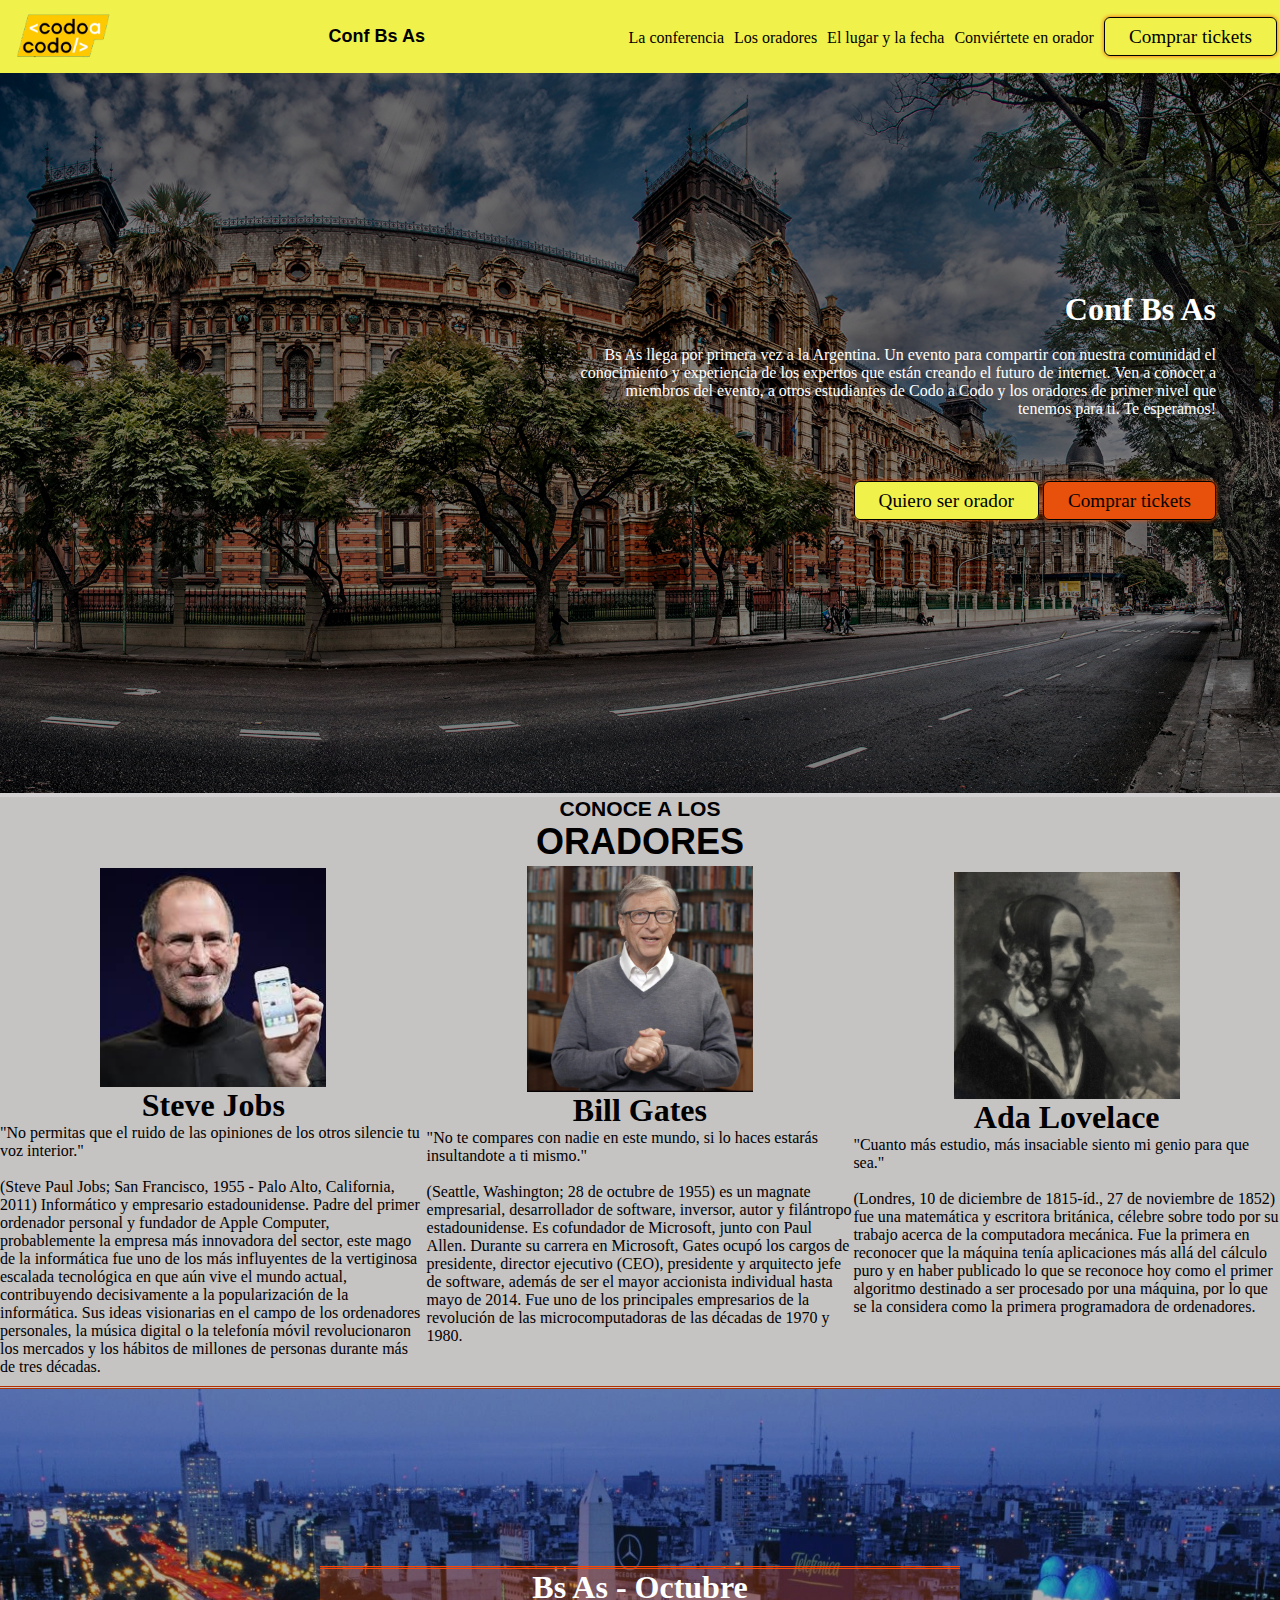
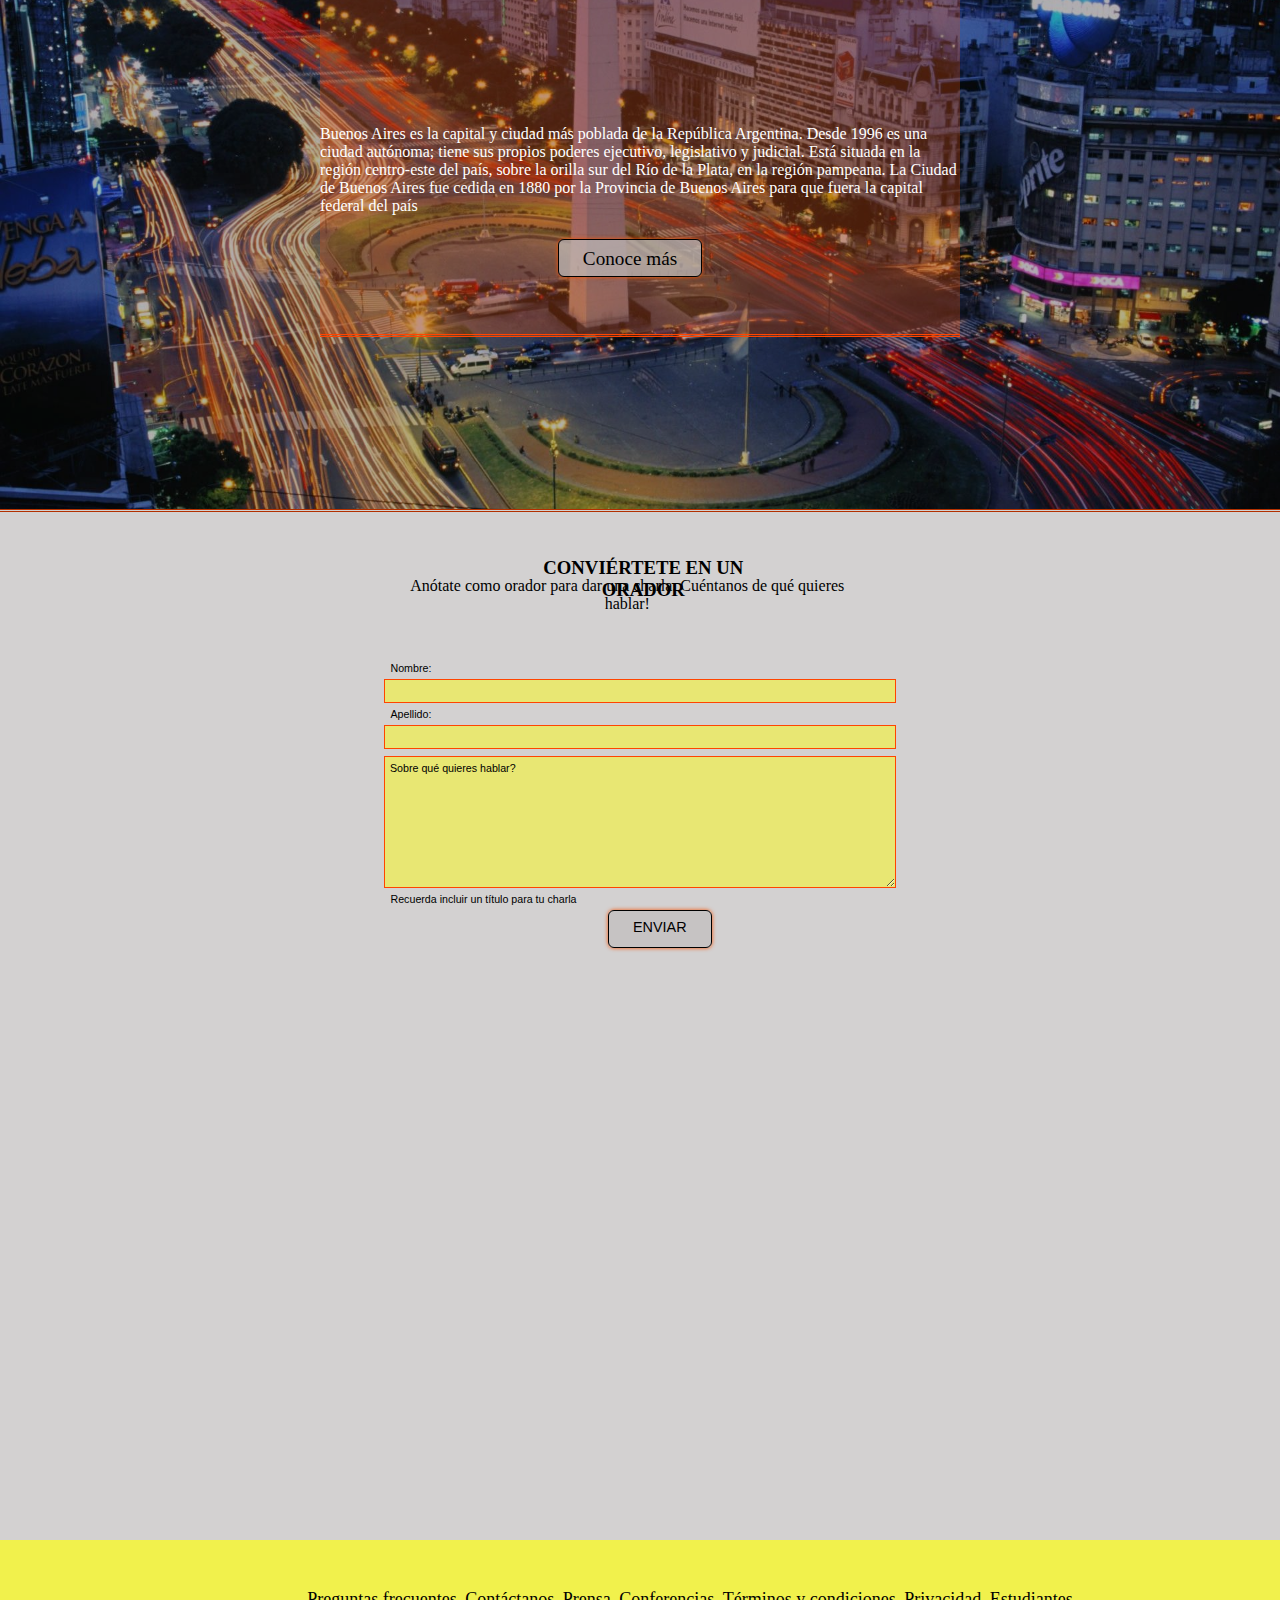
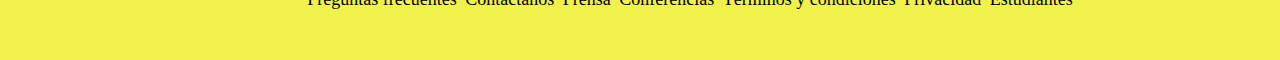
<file: index.html>
<!DOCTYPE html>
<html lang="es">
<head>
    <meta charset="UTF-8">
    <meta http-equiv="X-UA-Compatible" content="IE=edge">
    <meta name="viewport" content="width=device-width, initial-scale=1.0" >
    <title>CONFERENCIA EN BS AS</title>
    <link rel="stylesheet" href="./estilos/estilos.css">
    <link rel="icon" href="./img/codoacodo.png" type="image/x-icon"/>

</head>
<body>
       <div>
            <div>
             <header>
                <div class="container">
                  <div class="navbar">
                       <img src="./img/codoacodo.png" class="imagen">
                       <h1 class="encabezado">Conf Bs As</h1>
                       <nav>
                               <ul>
                                       <li><a href="#La conferencia">La conferencia</a></li>
                                      <li><a href="#Los oradores">Los oradores</a></li>
                                      <li><a href="./enlaces/masinfo.html">El lugar y la fecha</a></li>
                                      <li><a href="#Conviértete en orador">Conviértete en orador</a></li>
                                      <li><a  href="./enlaces/masinfo.html" class="modificado">Comprar tickets</a></li>
                  
                              </ul>
                          </nav>
                       </div>
                  </div>
       </header>
       <main class="main">
              <section>
                  <div class="contenedor">
                      <img src="./img/ba1.jpg" alt="Conf Bs As" class="Buenos-Aires">
                      
                   <div class="contenedor-2" a name="La conferencia">
                      <h1>Conf Bs As</h1>
                      <br>
                      <p>Bs As llega por primera vez a la Argentina. Un evento para compartir con nuestra comunidad
                      el conocimiento y experiencia de los expertos que están creando el futuro de internet. Ven a conocer
                      a miembros del evento, a otros estudiantes de Codo a Codo y los oradores de primer nivel que tenemos
                      para ti. Te esperamos!
                      </p>
                      <br>
                      <br>
                      <br>
                      <br>
                      <a href="#Quiero ser orador" class="botones">Quiero ser orador</a>
                      <a href="./enlaces/masinfo.html" class="boton">Comprar tickets</a>
                  </div>
                  </div>        
              </section>
              <section class="seccion">
                <div>
                  <header>
                  <div class="encabezado">
                      <h3><a name="Los oradores"></a>CONOCE A LOS</h3>
                      <h1>ORADORES</h1>
                  </div>
                  </header>
             <div class="oradores">
                  <div class="steve">
                      <img src="./img/steve.jpg"class="tamaño">
                      <h1>Steve Jobs</h1>
                      <p>"No permitas que el ruido de las opiniones de los otros silencie tu voz interior."</p>
                      <br>
                      <p>(Steve Paul Jobs; San Francisco, 1955 - Palo Alto, California, 2011) 
                          Informático y empresario estadounidense. Padre del primer ordenador personal y fundador de Apple Computer,
                          probablemente la empresa más innovadora del sector, este mago de la informática
                          fue uno de los más influyentes de la vertiginosa escalada tecnológica en que aún vive el mundo actual, 
                          contribuyendo decisivamente a la popularización de la informática. Sus ideas visionarias
                          en el campo de los ordenadores personales, 
                          la música digital o la telefonía móvil revolucionaron los mercados y los hábitos de millones 
                          de personas durante más de tres décadas.
                      </p>
                  </div>
                  <div class="bill">
                      <img src="./img/bill.jpg" class="tamaño">
                      <h1>Bill Gates</h1>
                      <p>"No te compares con nadie en este mundo, si lo haces estarás insultandote a ti mismo."</p>
                      <br>
                      <p > (Seattle, Washington; 28 de octubre de 1955) es un magnate empresarial, desarrollador de software, 
                          inversor, autor y filántropo estadounidense. Es cofundador de Microsoft, junto con Paul Allen. Durante su carrera
                          en Microsoft, Gates ocupó los cargos de presidente,
                          director ejecutivo (CEO), presidente y arquitecto jefe de software,
                          además de ser el mayor accionista individual hasta mayo de 2014. 
                          Fue uno de los principales empresarios de la revolución de las microcomputadoras de las décadas de 1970 y 1980.
                      </p>
                  </div>
                  <div class="ada">
                      <img src="./img/ada.jpeg" class="tamaño">
                      <h1>Ada Lovelace</h1>
                      <p>"Cuanto más estudio, más insaciable siento mi genio para que sea."</p>
                      <br>
                      <p>(Londres, 10 de diciembre de 1815-íd., 27 de noviembre de 1852)  fue una matemática y escritora británica, 
                          célebre sobre todo por su trabajo acerca de la computadora mecánica.  Fue la primera en reconocer que 
                          la máquina tenía aplicaciones más allá del cálculo puro y en haber publicado lo que se reconoce hoy
                          como el primer algoritmo destinado a ser procesado por una máquina,
                          por lo que se la considera como la primera programadora de ordenadores.
                          </p>
                  </div>
                </div>
            </div>
              </section>
              <section>
                <div >
                  <img src="./img/ba3.jpg" class="Octubre">
                </div>
                <div class="Ciudad">
                      <h1>Bs As - Octubre</h1>
                      <p>Buenos Aires es la capital y ciudad más poblada de la República Argentina.
                          Desde 1996 es una ciudad autónoma; tiene sus propios poderes ejecutivo, legislativo y judicial.
                          Está situada en la región centro-este del país, sobre la orilla sur del Río de la Plata,
                          en la región pampeana. La Ciudad de Buenos Aires
                          fue cedida en 1880 por la Provincia de Buenos Aires para que fuera la capital federal del país </p>
                
                  <a href="./enlaces/conocemas.html" class="bot">Conoce más</a> 
                </div>
              </section>
            <section class="seccion-1">
                  <div class="conviertete">
                      <h3><a name="Quiero ser orador">CONVIÉRTETE EN UN ORADOR</a></h3>
                      <h1><a name="Conviértete en orador"></a></h1>
                    </div>
                      <p class="conviertase">Anótate como orador para dar una charla. Cuéntanos de qué quieres hablar!</p>
                <div >
                  <form class="formulario">
                      <label for="nombre" class="campos-1">Nombre:</label>
                      <input type="text" id="Nombre" class="campos">
                      <label for="Apellido" class="campos-1">Apellido:</label>
                      <input type="text" id="Apellido" class="campos">
                  <textarea name="Sobre que quieres hablar?" rows="10" cols="40" class="campo">Sobre qué quieres hablar?</textarea>
                  <p class="campos-1">Recuerda incluir un título para tu charla</p>
                  <a href="mailto:candedaubler@hotmail.com" class="campos-2">ENVIAR</a>
                  </form>
                </div>
              </section>
          </main>
          <footer class="container">
            <div class="navbar-1">
                <ul>
                    <li class="nav-item">
                        <a href="./enlaces/Footer.html">Preguntas <span>frecuentes</span></a>
                    </li>
                    <li class="nav-item">
                        <a href="./enlaces/Footer.html">Contáctanos</a>
                    </li>
                    <li class="nav-item">
                        <a href="./enlaces/Footer.html">Prensa</a>
                    </li>
                    <li class="nav-item">
                        <a href="./enlaces/Footer.html">Conferencias</a>
                    </li>
                    <li class="nav-item">
                        <a href="./enlaces/Footer.html">Términos y <span>condiciones</span></a>
                    </li>
                    <li class="nav-item">
                        <a href="./enlaces/Footer.html">Privacidad</a>
                    </li>
                    <li class="nav-item">
                        <a href="./enlaces/Footer.html">Estudiantes</a>
                    </li>
                </ul>
            </div>
        </footer>
</body>
</html>
</file>
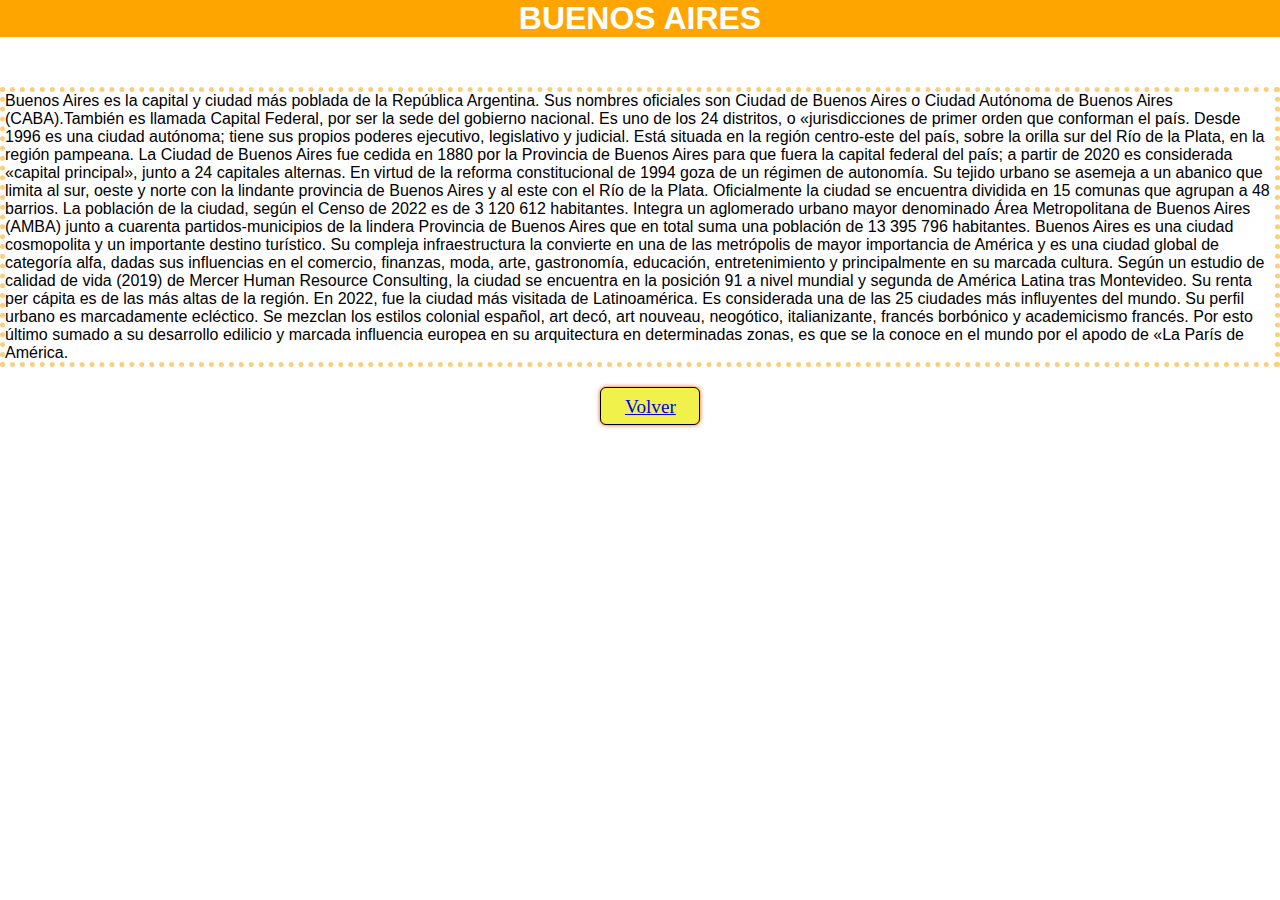
<file: enlaces/conocemas.html>
<!DOCTYPE html>
<html lang="en">
<head>
    <meta charset="UTF-8">
    <meta http-equiv="X-UA-Compatible" content="IE=edge">
    <meta name="viewport" content="width=device-width, initial-scale=1.0">
    <title>Conoce más</title>
    <link rel="stylesheet" href="../estilos/estilos.css">
    <link rel="icon" href="../img/codoacodo.png" type="image/x-icon"/>
</head>
<body>
    <header class="conoce">
        <h1>BUENOS AIRES</h1>
    </header>
    <main class="mas">
        <p>Buenos Aires es la capital y ciudad más poblada de la República Argentina. Sus nombres oficiales son Ciudad de Buenos Aires o Ciudad Autónoma de Buenos Aires (CABA).También es llamada Capital Federal, por ser la sede del gobierno nacional. Es uno de los 24 distritos, o «jurisdicciones de primer orden que conforman el país. Desde 1996 es una ciudad autónoma; tiene sus propios poderes ejecutivo, legislativo y judicial. Está situada en la región centro-este del país, sobre la orilla sur del Río de la Plata, en la región pampeana. La Ciudad de Buenos Aires fue cedida en 1880 por la Provincia de Buenos Aires para que fuera la capital federal del país; a partir de 2020 es considerada «capital principal», junto a 24 capitales alternas. En virtud de la reforma constitucional de 1994 goza de un régimen de autonomía.

            Su tejido urbano se asemeja a un abanico que limita al sur, oeste y norte con la lindante provincia de Buenos Aires y al este con el Río de la Plata. Oficialmente la ciudad se encuentra dividida en 15 comunas que agrupan a 48 barrios.
            
            La población de la ciudad, según el Censo de 2022 es de 3 120 612 habitantes. Integra un aglomerado urbano mayor denominado Área Metropolitana de Buenos Aires (AMBA) junto a cuarenta partidos-municipios de la lindera Provincia de Buenos Aires que en total suma una población de 13 395 796 habitantes.
            
            Buenos Aires es una ciudad cosmopolita y un importante destino turístico. Su compleja infraestructura la convierte en una de las metrópolis de mayor importancia de América y es una ciudad global de categoría alfa, dadas sus influencias en el comercio, finanzas, moda, arte, gastronomía, educación, entretenimiento y principalmente en su marcada cultura. Según un estudio de calidad de vida (2019) de Mercer Human Resource Consulting, la ciudad se encuentra en la posición 91 a nivel mundial y segunda de América Latina tras Montevideo. Su renta per cápita es de las más altas de la región. En 2022, fue la ciudad más visitada de Latinoamérica. Es considerada una de las 25 ciudades más influyentes del mundo.
            
            Su perfil urbano es marcadamente ecléctico. Se mezclan los estilos colonial español, art decó, art nouveau, neogótico, italianizante, francés borbónico y academicismo francés. Por esto último sumado a su desarrollo edilicio y marcada influencia europea en su arquitectura en determinadas zonas, es que se la conoce en el mundo por el apodo de «La París de América.</p>
    </main>
    <footer class="volver">
        <a href="../index.html">Volver</a>
    </footer>

</body>
</html>
</file>
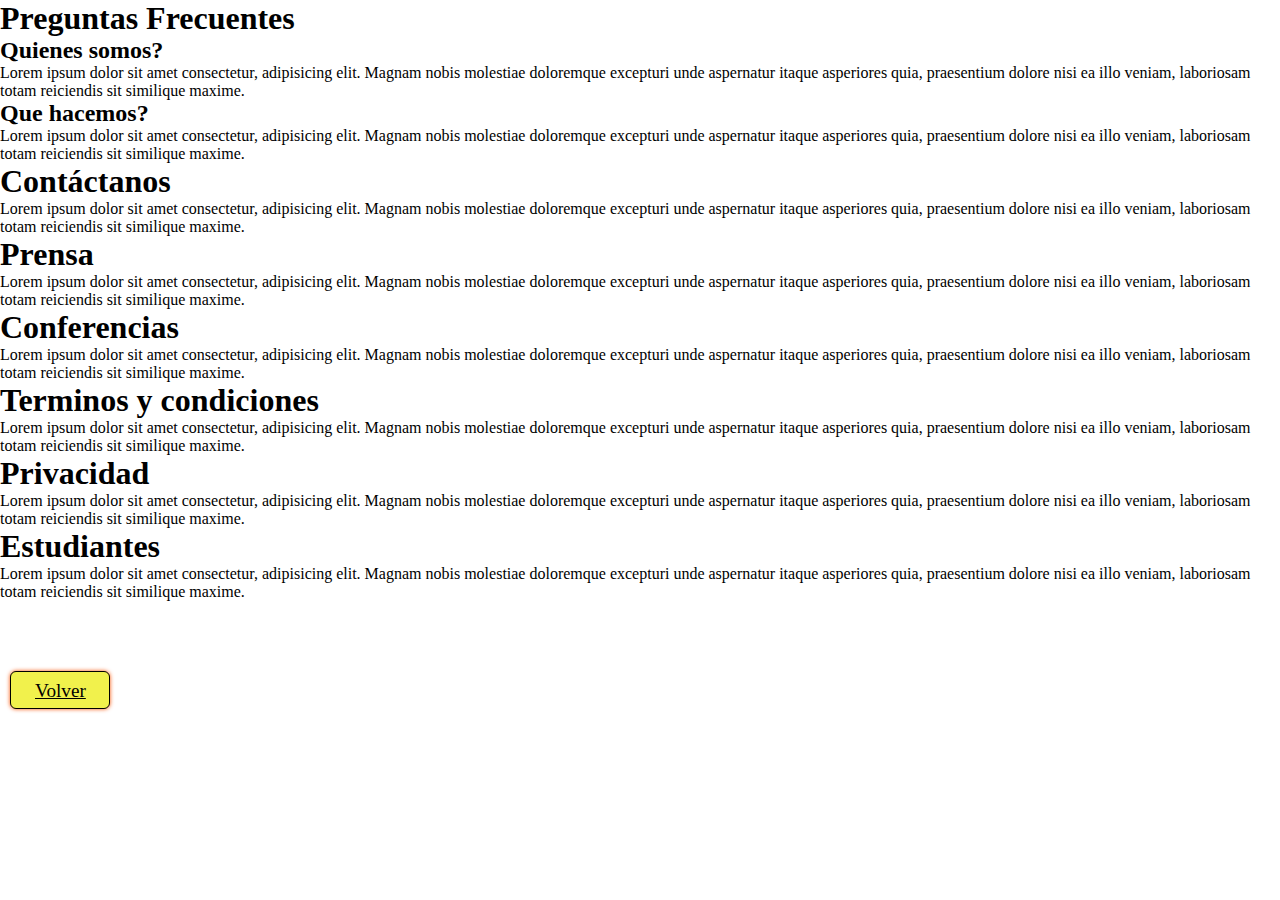
<file: enlaces/Footer.html>
<!DOCTYPE html>
<html lang="en">
<head>
    <meta charset="UTF-8">
    <meta http-equiv="X-UA-Compatible" content="IE=edge">
    <meta name="viewport" content="width=device-width, initial-scale=1.0">
    <title>Más Info</title>
    <link rel="stylesheet" href="../estilos/estilos.css">
    <link rel="icon" href="../img/codoacodo.png" type="image/x-icon"/>
</head>
<body>
    <div>
    <h1>Preguntas Frecuentes</h1>
    <h2>Quienes somos?</h2>
    <p>Lorem ipsum dolor sit amet consectetur, adipisicing elit. Magnam nobis molestiae doloremque excepturi unde aspernatur itaque asperiores quia, praesentium dolore nisi ea illo veniam, laboriosam totam reiciendis sit similique maxime.</p>
    <h2>Que hacemos?</h2>
    <p>Lorem ipsum dolor sit amet consectetur, adipisicing elit. Magnam nobis molestiae doloremque excepturi unde aspernatur itaque asperiores quia, praesentium dolore nisi ea illo veniam, laboriosam totam reiciendis sit similique maxime.</p>
</div>
    <div>
        <h1>Contáctanos</h1>
        <p>Lorem ipsum dolor sit amet consectetur, adipisicing elit. Magnam nobis molestiae doloremque excepturi unde aspernatur itaque asperiores quia, praesentium dolore nisi ea illo veniam, laboriosam totam reiciendis sit similique maxime.</p>
     </div>
     <div>
        <h1>Prensa</h1>
        <p>Lorem ipsum dolor sit amet consectetur, adipisicing elit. Magnam nobis molestiae doloremque excepturi unde aspernatur itaque asperiores quia, praesentium dolore nisi ea illo veniam, laboriosam totam reiciendis sit similique maxime.</p>
     </div>
     <div>
        <h1>Conferencias</h1>
        <p>Lorem ipsum dolor sit amet consectetur, adipisicing elit. Magnam nobis molestiae doloremque excepturi unde aspernatur itaque asperiores quia, praesentium dolore nisi ea illo veniam, laboriosam totam reiciendis sit similique maxime.</p>
    </div>
    <div>
        <h1>Terminos y condiciones</h1>
        <p>Lorem ipsum dolor sit amet consectetur, adipisicing elit. Magnam nobis molestiae doloremque excepturi unde aspernatur itaque asperiores quia, praesentium dolore nisi ea illo veniam, laboriosam totam reiciendis sit similique maxime.</p>
    </div>
    <div>
        <h1>Privacidad</h1>
        <p>Lorem ipsum dolor sit amet consectetur, adipisicing elit. Magnam nobis molestiae doloremque excepturi unde aspernatur itaque asperiores quia, praesentium dolore nisi ea illo veniam, laboriosam totam reiciendis sit similique maxime.</p>
    </div>
    <div>
        <h1 >Estudiantes</h1>
        <p>Lorem ipsum dolor sit amet consectetur, adipisicing elit. Magnam nobis molestiae doloremque excepturi unde aspernatur itaque asperiores quia, praesentium dolore nisi ea illo veniam, laboriosam totam reiciendis sit similique maxime.</p>
    </div>
</body>
<a href="../index.html" class="volver-1">Volver</a>
</html>
</file>
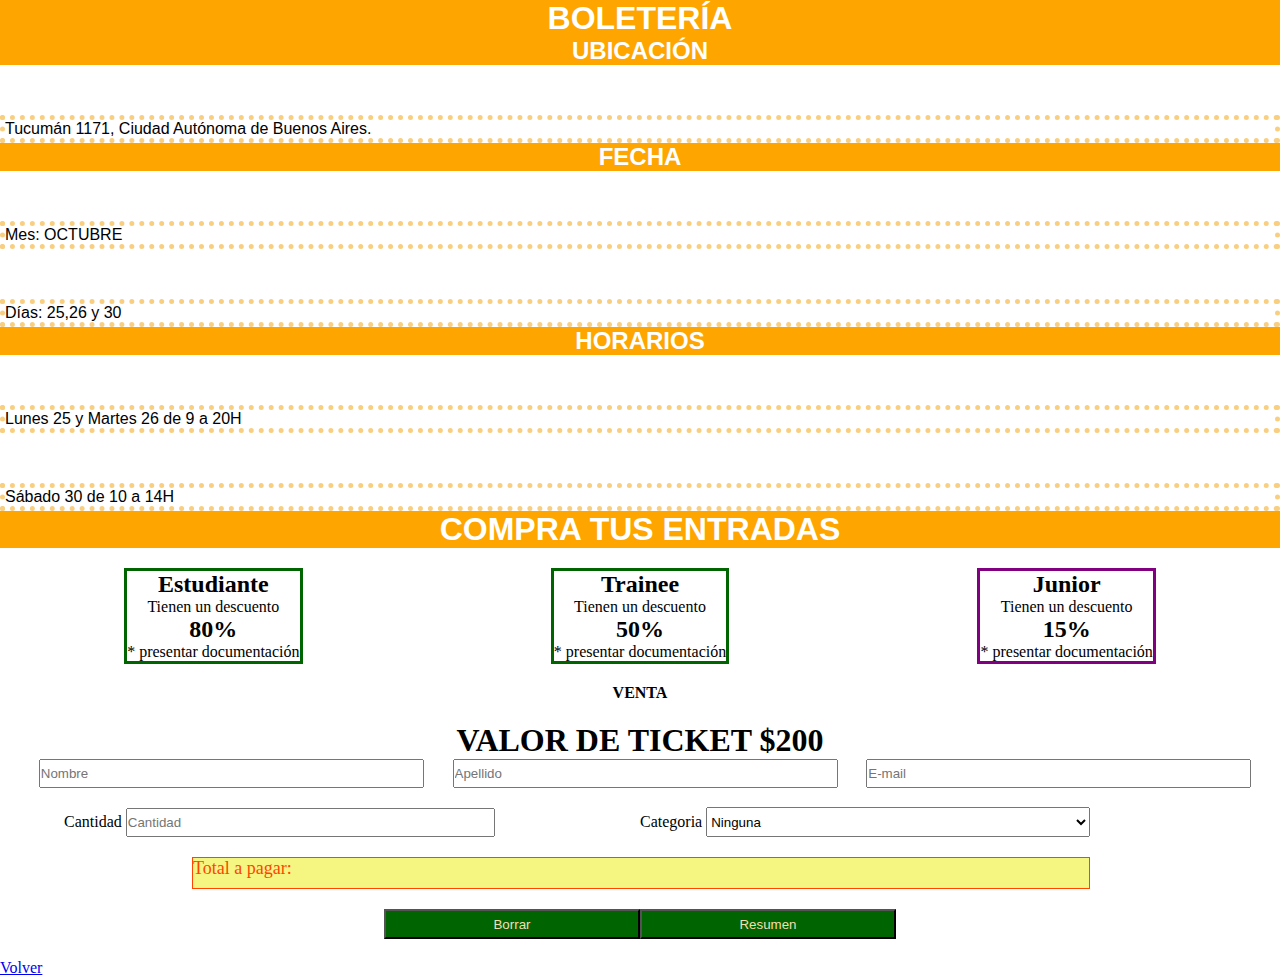
<file: enlaces/masinfo.html>
<!DOCTYPE html>
<html lang="en">
<head>
    <meta charset="UTF-8">
    <meta http-equiv="X-UA-Compatible" content="IE=edge">
    <meta name="viewport" content="width=device-width, initial-scale=1.0">
    <title>Boletería</title>
    <link rel="stylesheet" href="../estilos/estilos.css">
    <link rel="icon" href="../img/codoacodo.png" type="image/x-icon"/>
</head>
<body>

    <header>
        <h1 class="conoce">BOLETERÍA</h1>
    </header>
    <main class="fondo-img">
        
        <div>
            <h2 class="conoce">UBICACIÓN</h2>
            
            <p class="mas">Tucumán 1171, Ciudad Autónoma de Buenos Aires.</p>
        </div>
        <div>
            <h2 class="conoce">FECHA</h2>
            <p class="mas">Mes: OCTUBRE</p>
            <P class="mas">Días: 25,26 y 30 </P>
        </div>
        <div>
            <h2 class="conoce">HORARIOS</h2>
            <P class="mas">Lunes 25 y Martes 26 de 9 a 20H</P>
            <p class="mas">Sábado 30 de 10 a 14H</p>
        </div>
        <div>
            <h1 class="conoce">COMPRA TUS ENTRADAS</h1>
        </div>
        <div class="tickets">
            <div class="estudiante">
                <h2>Estudiante</h2>
                <p>Tienen un descuento</p>
                <h2>80%</h2>
                <p>* presentar documentación</p>
            </div>
            <div class="estudiante">
                <h2>Trainee</h2>
                <p>Tienen un descuento</p>
                <h2>50%</h2>
                <p>* presentar documentación</p>
            </div>
            <div id="junior">
                <h2>Junior</h2>
                <p>Tienen un descuento</p>
                <h2>15%</h2>
                <p>* presentar documentación</p>
            </div>
        </div>
        <h4 class="tickets">VENTA</h4>
        <h1 class="tickets">VALOR DE TICKET $200</h1>
        <form id="form">
            <div class="tickets-form">
                <input type="text" class="casillero" name="Nombre" placeholder="Nombre" id="name" >
                <input type="text" class="casillero" name="Apellido" placeholder="Apellido" id="apellido" >
                <input type="email" class="casillero" name="Email" placeholder="E-mail" id="email">
            </div>
                <div class="casillero-cantidad">
                    <label for="cantInput" class="casillero-1">Cantidad</label>
                    <input id="cantidad" type="number" class="casillero-1" name="Cantidad"
                  placeholder="Cantidad" value="" required>
                </div>
                <div class="casillero-categoria">
                    <label for="catSelect" class="casillero-2">Categoria</label>
                    <select name="Categoria" class="casillero-2" id="categoria">
                        <option value="Ninguna" selected>Ninguna</option>
                        <option value="Estudiante">Estudiante</option>
                        <option value="Trainee">Trainee</option>
                        <option value="Junior">Junior</option>
                    </select>
                </div>

                <output class="ticketsOutput"><span class="tickets-pagar" id="txtPagar">Total a pagar: </span></output>
                <div class="final">
                    <button id="ticketsBorrar" type="reset" class="boton-borrar" name="Borrar" id="delete" type="reset" onclick="borrarFunc()">Borrar</button>
                    <button class="boton-resumen" name="Resumen" id="resumen" type="button" onclick="resumenFunc()">Resumen</button>
                </div>
            </div>
        </form>
            
       
    </main>
    <footer>
         <form> 
            <a href="../index.html">Volver</a>
        </form>
    </footer>
 <script src="../index.js"></script>
</body>
</html>
</file>
<file: estilos/estilos.css>
*{
    margin: 0%;
 padding: 0%;
}

.container{
    width: 100%;
    height: 100%;
    position: relative;
    background-color: rgb(241, 241, 76);
}

.navbar{
    width: 100%;
    margin: auto;
    display: flex;
    align-items: center;
    justify-content: space-between;
}

.navbar ul li{
    list-style: none;
    display: inline-block;
     position: relative;
     padding: 3px;


}

.navbar ul li a {
    text-decoration: none;
    color:black;
    font-family:Georgia, 'Times New Roman', Times, serif

}


.imagen{
   width: 10%;
   cursor: pointer;

}

.navbar ul li ::before{
    content: "";
    height: 3px;
    width: 0%;
    background: rgb(253, 103, 4);
    font-size: larger;
    position: absolute;
    left: 0;
    bottom: -12px;
    transition: 0.4s ease-out;
}



.navbar ul li :hover::before{
    width:100%
}

.modificado{
    color: black;
    background-color:rgb(241, 241, 76) ;
    border: 1px solid black;
    border-radius: 6px;
    padding: 8px 24px;
    cursor: pointer;
    height: 20px;
    font-size: larger;
    box-shadow: 0 0 4px #f75104;
    background-position: center;
    transition: background 0.2s;
}




.Buenos-Aires{
    height: 100%;
    width: 100%;
    position: relative;
    display: inline-block;
      /* filter: opacity(1); */
      /* filter: saturate(100%); */
      /* filter: contrast(90%); */
      filter: brightness(50%);


}

.encabezado{
    /* margin-left:; */
    font-size: large;
}

.contenedor{
    position: relative;
    text-overflow: ellipsis;
}

.contenedor-2{
    width: 50%;
    height: 20%;
    text-align: right;
    position: absolute;
    /* translate: -100px -400px; */
    color: white;
    left: 45%;
    bottom: 50%;
    right: 30%;
    top:30%;



}

.boton{
    color: black;
    background-color:rgb(231, 81, 12) ;
    border: 1px solid black;
    border-radius: 6px;
    padding: 8px 24px;
    cursor: pointer;
    height: 20px;
    font-size: larger;
    box-shadow: 0 0 4px #f75104;
    background-position: center;
    transition: background 0.2s;
    text-decoration: none;
}

.botones{
    color: black;
    background-color:rgb(241, 241, 76) ;
    border: 1px solid black;
    border-radius: 6px;
    padding: 8px 24px;
    cursor: pointer;
    height: 20px;
    font-size: larger;
    box-shadow: 0 0 4px #f75104;
    background-position: center;
    transition: background 0.2s;
    text-decoration: none;

}
.encabezado{
    text-align: center;
    font-family: 'Lucida Sans', 'Lucida Sans Regular', 'Lucida Grande', 'Lucida Sans Unicode', Geneva, Verdana, sans-serif;
}
.oradores{
    height: 100%;
    width: 100%;
   display:inline-block;
  flex-direction: row;
  flex-wrap:wrap;
  justify-content:center;
  align-items:center;
  align-content:center;

  /* padding: 20px; */

}
.steve{
    display: flex;
    flex-direction: column;
    flex-wrap: wrap;
    justify-content: center;
    align-items: center;
    align-content: start;
    text-align: left;
    float: left;
    width: 33.33%;
    /* padding: 5px; */
    translate: 0 5px;
    vertical-align: text-bottom;
    /* margin-left: 50px; */

}

.bill{
    display: flex;
    flex-direction: column;
    flex-wrap: wrap;
    justify-content: center;
    align-items: center;
    align-content: center;
    float: center;
    width: 33.33%;
    /* padding: 5px; */
    translate: 0 3px;
    text-align: left;
    vertical-align: text-bottom;

}

.tamaño{
    width: 53%;
}

.ada{
    display: flex;
    flex-direction: column;
    flex-wrap: wrap;
    justify-content: center;
    align-items: center;
    align-content: end;
    float: right;
    width: 33.33%;
    /* padding: 5px; */
    translate: 0 -470px;
    text-align: left;
    /* margin-right: 50px; */
    vertical-align: text-bottom;

}

.Octubre{
    display: inline-block;
    width: 100%;
    height: 50%;
    filter: brightness(70%);
    translate: 0 -400px;
    border-top: 3px double orangered;
    border-bottom: 3px double orangered;
}

.Ciudad{
    display: flex;
    width: 50%;
    height: 365px;
    translate: 50% -950px;
    justify-content: space-around;
    background-color:rgba(231, 81, 12,0.3);
    border-top: 3px double orangered;
    border-bottom: 3px double orangered;
    color:white;
    font-family: Cambria, Cochin, Georgia, Times, 'Times New Roman', serif;
    flex-wrap: wrap;



}

.bot{
    color: black;
    background-color:rgba(192, 190, 190,0.7);
    border: 1px solid black;
    border-radius: 6px;
    padding: 8px 24px;
    cursor: pointer;
    height: 20px;
    font-size: larger;
    box-shadow: 0 0 4px #f75104;
    background-position: center;
    transition: background 0.2s;
    text-decoration: none;
    position: absolute;
    translate: -10px 270px;



}
/* body{
    /* background-color: rgb(241, 241, 76); */


.conviertete{
    text-align: center;
    display: flex;
    justify-content: center;
    translate: 500px -730px;


}

.conviertase{
    text-align: center;
    display: flex;
    justify-content: right;
    translate: 100px -710px;
}

.seccion{
    display: inline-block;
    width: 100%;

    background-color: rgba(192, 190, 190,0.7);
}
.seccion-1{
    display: flex;
}



.formulario{
    /* padding: 20px 0px 0px 30px;    */
    font-family:verdana,arial;
    font-size:9pt;
    height: 50%;
    width: 100%;
    display: inline-block;


}



.campos{
    font-family:verdana,arial;
    width: 500px;
    font-size:8pt;
     padding: 5px;
    display: flex;
    border: 1px solid orangered;
    background-color:rgba(241, 241, 76,0.7);
    translate: -75% -630px;
}

.campo{
    font-family:verdana,arial;
    width: 500px;
    font-size:8pt;
     padding: 5px;

    border: 1px solid orangered;
    background-color:rgba(241, 241, 76,0.7);
    translate: 70% 0;
    margin-top: 7px;
    display: flex;
    translate: -75% -630px;


}
.campos-1{
    font-family:verdana,arial;
    width: 500px;
    font-size:8pt;
     padding: 5px;
    display: flex;
    /* border: 1px solid orangered;           */
    /* background-color:rgba(231, 81, 12,0.3);  */
    translate: -75% -630px;

}

.campos-2{
    color: black;
    background-color:rgba(192, 190, 190,0.7);
    border: 1px solid black;
    border-radius: 6px;
    padding: 8px 24px;
    cursor: pointer;
    height: 20px;
    font-size: larger;
    box-shadow: 0 0 4px #f75104;
    background-position: center;
    transition: background 0.2s;
    text-decoration: none;

     position: absolute;
    translate: -160px -630px;


}

.navbar-1{
    width: 100%;
    height: 20px;
    padding: 50px;
    display: flex;
    align-items: center;
    justify-content: center;
    background-color: rgb(241, 241, 76)
    
    

}
.navbar-1 ul li{
    list-style: none;
    display: inline-block;
     position: relative;
     padding: 3px;


}

.navbar-1 ul li a {
    text-decoration: none;
    color:black;
    font-size: large;
    font-family:Georgia, 'Times New Roman', Times, serif
    

}
.navbar-1 ul li ::before{
    content: "";
    height: 3px;
    width: 0%;
    background: rgb(253, 103, 4);
    font-size: larger;
    position: absolute;
    left: 0;
    bottom: -12px;
    transition: 0.4s ease-out;
}



.navbar-1 ul li :hover::before{
    width:100%
}

  
  


.main{
    display: inline-block;

    background-color: rgba(192, 190, 190,0.7);

} 

.conoce{
    text-align: center;
    font-family: 'Lucida Sans', 'Lucida Sans Regular', 'Lucida Grande', 'Lucida Sans Unicode', Geneva, Verdana, sans-serif;
    color: white;
    background-color: orange;
}

.mas{
    text-align: left;
    font-family:Verdana, Geneva, Tahoma, sans-serif;
    margin-top: 50px;
    border: 5px dotted rgba(243, 160, 5, 0.5)
}

.volver{
    color: black;
    background-color:rgb(241, 241, 76) ;
    border: 1px solid black;
    border-radius: 6px;
    padding: 8px 24px;
    cursor: pointer;
    height: 20px;
    width: 50px;
    margin-top: 20px;
    font-size: larger;
    box-shadow: 0 0 4px #f75104;
    background-position: center;
    transition: background 0.2s;
    translate: 600px;


}

.cantidad{
    color: black;
    background-color:rgb(241, 241, 76) ;
    border: 1px solid black;
    border-radius: 6px;
    padding: 8px 24px;
    cursor: pointer;
    height: 30px;
    width: 150px;
    margin-top: 30px;
    margin-left: 10px;
    font-size: larger;
    box-shadow: 0 0 4px #f75104;
    background-position: center;
    transition: background 0.2s;
    font-size: small;
    display: flex;
    align-items: center;


}

.cantidades{
    margin-top: 20px;
    margin-left: 40px;

}

.entradas{
    margin-top: 100px;
    margin-left: 100px;
    display: flex;
    translate: 480px;
    background-color: orangered;
    height: 30px;
    cursor: pointer;
}


.volver-1{
    color: black;
    background-color:rgb(241, 241, 76) ;
    border: 1px solid black;
    border-radius: 6px;
    padding: 8px 24px;
    cursor: pointer;
    height: 20px;
    width: 50px;
    margin-top: 20px;
    font-size: larger;
    box-shadow: 0 0 4px #f75104;
    background-position: center;
    transition: background 0.2s;
    display: flex;
    translate: 600px 50px;
}

.volver-2{
    color: black;
    background-color:rgb(241, 241, 76) ;
    border: 1px solid black;
    border-radius: 6px;
    padding: 8px 24px;
    cursor: pointer;
    height: 20px;
    width: 50px;
    margin-top: 20px;
    font-size: larger;
    box-shadow: 0 0 4px #f75104;
    background-position: center;
    transition: background 0.2s;
    display: inline-block;
    translate:600px;

}


.tickets{
    display: flex;
    align-items: center;
    justify-content: space-around;
    text-align: center;
    margin-top: 20px;

}

.estudiante{

    border: 3px solid darkgreen

}

#junior{
    border: 3px solid purple;
}

.valor{
    display: flex;
    flex-direction: column;
    padding: 50px;
    font-size: 20px;
    font-family: 'Lucida Sans', 'Lucida Sans Regular', 'Lucida Grande', 'Lucida Sans Unicode', Geneva, Verdana, sans-serif;

}




#junior:hover{
    background-color: rgba(167, 4, 182, 0.2);

}

.estudiante:hover{
    background-color: rgba(2, 90, 36, 0.2);
}
.tickets-form{
    
    margin-left: 10px;
    display: flex;
    align-items: center;
    justify-content: space-evenly;
}

.casillero{
    height: 25px;
    width: 30%;
    justify-content: space-evenly;
}
.casillero-cantidad{
    margin-left: 20%;  
    margin-top: 20px;
    

}
.casillero-1{
    height: 25px;
    width: 30%;
}
.casillero-categoria{
    width: 100%; 
    margin-left: 50%;
    translate: 0 -30px;
}
.casillero-2{
    height: 30px;
    width: 30%;
}
.tickets-pagar{
    display: flex;
    border: 1px solid orangered;
    background-color:rgba(241, 241, 76,0.7);
    height: 30px;
    color: orangered;
    font-size: large;
    margin-bottom: 20px;
    margin-top: -10px;
    width: 70%;
    margin-left: 15%;
}
.final{
    display: flex;
    justify-content: center;
    
    
}
.boton-borrar{
display: inline-block;
width: 20%;
background-color: darkgreen;
height: 30px;
margin-bottom: 20px ;
color: wheat;
}
.boton-resumen{
display: inline-block;
width: 20%;
background-color: darkgreen;
height: 30px;
margin-bottom: 20px;
color: wheat;
}


 @media all and (min-width:600px) and (max-width:1023px){

    *{
        margin: 0%;
     padding: 0%;
    }

    .container{
        width: 100%;
        height: 200px;
        position: relative;
        background-color: rgb(241, 241, 76);
    }

    .navbar{
        width: 100%;
        margin: auto;
        display: flex;
        align-items: center;
        justify-content: space-between;
        
    }

    .navbar ul li{
        list-style: none;
        display: block;
         position: relative;
         padding: 10px;


    }

    .navbar ul li a {
        text-decoration: none;
        color:black;
        font-family:Georgia, 'Times New Roman', Times, serif

    }


    .imagen{
       width: 10%;
       cursor: pointer;

    }

    .navbar ul li ::before{
        content: "";
        height: 3px;
        width: 0%;
        background: rgb(253, 103, 4);
        font-size: larger;
        position: absolute;
        left: 0;
        bottom: -12px;
        transition: 0.4s ease-out;
    }



    .navbar ul li :hover::before{
        width:100%
    }

    .modificado{
        color: black;
        background-color:rgb(241, 241, 76) ;
        border: 1px solid black;
        border-radius: 6px;
        padding: 8px 24px;
        cursor: pointer;
        height: 20px;
        font-size: larger;
        box-shadow: 0 0 4px #f75104;
        background-position: center;
        transition: background 0.2s;
    }




    .Buenos-Aires{
        height: 100%;
        width: 100%;
        position: absolute;
        display: flex;
          /* filter: opacity(1); */
          /* filter: saturate(100%); */
          /* filter: contrast(90%); */
          filter: brightness(50%);


    }

    .encabezado{
        /* margin-left:; */
        font-size: large;
    }

    .contenedor{
        position: relative;
        text-overflow: ellipsis;
    }

    .contenedor-2{
        width: 100%;
        height: 500px;
        text-align: right;
        position: relative;
         translate: -400px 100px;
         justify-content: center;
         align-items: center;
        color: white;


        ;
        /* left: 45%;
        bottom: 50%;
        right: 30%;
        top:30%; */



    }

    .boton{
        color: black;
        background-color:rgb(231, 81, 12) ;
        border: 1px solid black;
        border-radius: 6px;
        padding: 8px 24px;
        cursor: pointer;
        height: 20px;
        font-size: larger;
        box-shadow: 0 0 4px #f75104;
        background-position: center;
        transition: background 0.2s;
        text-decoration: none;
    }

    .botones{
        color: black;
        background-color:rgb(241, 241, 76) ;
        border: 1px solid black;
        border-radius: 6px;
        padding: 8px 24px;
        cursor: pointer;
        height: 20px;
        font-size: larger;
        box-shadow: 0 0 4px #f75104;
        background-position: center;
        transition: background 0.2s;
        text-decoration: none;

    }
    .encabezado{
        text-align: center;
        font-family: 'Lucida Sans', 'Lucida Sans Regular', 'Lucida Grande', 'Lucida Sans Unicode', Geneva, Verdana, sans-serif;
    }
    .oradores{
        height: 100%;
        width: 100%;
       display:inline-block;
      flex-direction: column;
      flex-wrap:wrap;
      justify-content:center;
      align-items:center;
      align-content:center;

      /* padding: 20px; */

    }
    .steve{
        display: flex;
        flex-direction: column;
        flex-wrap: wrap;
        justify-content: center;
        align-items: center;
        align-content: start;
        text-align: left;
        float: left;
        width: 30%;
        /* padding: 5px; */
        translate: 10% 5px;
        vertical-align: text-bottom;
        /* margin-left: 50px; */


    }

    .bill{
        display: flex;
        flex-direction: column;
        flex-wrap: wrap;
        justify-content: center;
        align-items: center;
        align-content: center;
        float: center;
        width: 30%;
        /* padding: 5px; */
        translate: 15% 3px;
        text-align: left;
        vertical-align: text-bottom;



    }

    .tamaño{
        width: 50%;
    }

    .ada{
        display: flex;
        flex-direction: column;
        flex-wrap: wrap;
        justify-content: center;
        align-items: center;
        align-content: end;
        float: right;
        width: 30%;
        /* padding: 5px; */
        translate: -5% -510px;
        text-align: left;
        /* margin-right: 50px; */
        vertical-align: text-bottom;


    }

    .Octubre{
        display: inline-block;
        width: 100%;
        height: 50%;
        filter: brightness(70%);
        translate: 0 -400px;
        border-top: 3px double orangered;
        border-bottom: 3px double orangered;
    }

    .Ciudad{
        display: flex;
        width: 100%;
        height: 356px;
        translate: 50% -950px;
        justify-content: space-around;
        background-color:rgba(231, 81, 12,0.3);
        border-top: 3px double orangered;
        border-bottom: 3px double orangered;
        color:white;
        font-family: Cambria, Cochin, Georgia, Times, 'Times New Roman', serif;
        flex-wrap: wrap;
        translate: 0 -220%;



    }

    .bot{
        color: black;
        background-color:rgba(192, 190, 190,0.7);
        border: 1px solid black;
        border-radius: 6px;
        padding: 8px 24px;
        cursor: pointer;
        height: 20px;
        font-size: larger;
        box-shadow: 0 0 4px #f75104;
        background-position: center;
        transition: background 0.2s;
        text-decoration: none;
        position: absolute;
        translate: -10px 270px;



    }
    /* body{
        /* background-color: rgb(241, 241, 76); */


    .conviertete{
        text-align: center;
        display: flex;
        justify-content: center;
        translate: 285px -750px;


    }
    .conviertase{
        text-align: center;
        display: flex;
        justify-content: right;
        translate: 170px -680px;

    }

    .seccion{
        display: inline-block;
        width: 100%;

        background-color: rgba(192, 190, 190,0.7);
    }
    .seccion-1{
        display: flex;
    }



    .formulario{
        /* padding: 20px 0px 0px 30px;    */
        font-family:verdana,arial;
        font-size:9pt;
        height: 50%;
        width: 100%;
        display: inline-block;


    }



    .campos{
        font-family:verdana,arial;
        width: 500px;
        font-size:8pt;
         padding: 5px;
        display: flex;
        border: 1px solid orangered;
        background-color:rgba(241, 241, 76,0.7);
        translate: -100px -550px;
    }

    .campo{
        font-family:verdana,arial;
        width: 500px;
        font-size:8pt;
         padding: 5px;

        border: 1px solid orangered;
        background-color:rgba(241, 241, 76,0.7);
        translate: 70% 0;
        margin-top: 7px;
        display: flex;
        translate: -100px -550px;


    }
    .campos-1{
        font-family:verdana,arial;
        width: 500px;
        font-size:8pt;
         padding: 5px;
        display: flex;
        /* border: 1px solid orangered;           */
        /* background-color:rgba(231, 81, 12,0.3);  */
        translate: -100px -550px;

    }

    .campos-2{
        color: black;
        background-color:rgba(192, 190, 190,0.7);
        border: 1px solid black;
        border-radius: 6px;
        padding: 8px 24px;
        cursor: pointer;
        height: 20px;
        font-size: larger;
        box-shadow: 0 0 4px #f75104;
        background-position: center;
        transition: background 0.2s;
        text-decoration: none;

         position: absolute;
        translate: 100% -530px;


    }

 
    



    .main{
        display: inline-block;

        background-color: rgba(192, 190, 190,0.7);

    }
    .conoce{
        text-align: center;
        font-family: 'Lucida Sans', 'Lucida Sans Regular', 'Lucida Grande', 'Lucida Sans Unicode', Geneva, Verdana, sans-serif;
        color: white;
        background-color: orange;
    }

    .mas{
        text-align: left;
        font-family:Verdana, Geneva, Tahoma, sans-serif;
        margin-top: 50px;
        border: 5px dotted rgba(243, 160, 5, 0.5)
    }

    .volver{
        color: black;
        background-color:rgb(241, 241, 76) ;
        border: 1px solid black;
        border-radius: 6px;
        padding: 8px 24px;
        cursor: pointer;
        height: 20px;
        width: 50px;
        margin-top: 20px;
        font-size: larger;
        box-shadow: 0 0 4px #f75104;
        background-position: center;
        transition: background 0.2s;
        translate: 180px -255px;
 }

 .cantidad{
    color: black;
    background-color:rgb(241, 241, 76) ;
    border: 1px solid black;
    border-radius: 6px;
    padding: 8px 24px;
    cursor: pointer;
    height: 30px;
    width: 150px;
    margin-top: 30px;
    margin-left: 10px;
    font-size: larger;
    box-shadow: 0 0 4px #f75104;
    background-position: center;
    transition: background 0.2s;
    font-size: small;
    display: flex;
    align-items: center;


}

.cantidades{
    margin-top: 20px;
    margin-left: 40px;
}

.entradas{
    /* margin-top: 100px;
    margin-left: 100px; */
    display: flex;
    translate: -90px;
    margin-bottom: 200px;
    background-color: orangered;
    height: 30px;
    cursor: pointer;
}

}

.volver-1{
    color: black;
    background-color:rgb(241, 241, 76) ;
    border: 1px solid black;
    border-radius: 6px;
    padding: 8px 24px;
    cursor: pointer;
    height: 20px;
    width: 50px;
    margin-top: 20px;
    font-size: larger;
    box-shadow: 0 0 4px #f75104;
    background-position: center;
    transition: background 0.2s;
    display: flex;
    translate: 10px 50px;


}

.volver-2{
    color: black;
    background-color:rgb(241, 241, 76) ;
    border: 1px solid black;
    border-radius: 6px;
    padding: 8px 24px;
    cursor: pointer;
    height: 20px;
    width: 50px;
    margin-top: 20px;
    font-size: larger;
    box-shadow: 0 0 4px #f75104;
    background-position: center;
    transition: background 0.2s;
     translate: 270px;
}
.casillero-cantidad{
    margin-left: 10%;  
    margin-top: 20px;
    

}



 @media all and (max-width:559px) {
    *{margin: 0%;
     padding: 0%;
}

.container{
    width: 100%;
    height: 200px;
    position: relative;
    background-color: rgb(241, 241, 76);
}

.navbar{
    width: 100%;
    margin: auto;
    display: flex;
    align-items: center;
    justify-content: space-between;
}

.navbar ul li{
    list-style: none;
    display: block;
     position: relative;
     padding: 10px;


}

.navbar ul li a {
    text-decoration: none;
    color:black;
    font-family:Georgia, 'Times New Roman', Times, serif

}


.imagen{
   width: 10%;
   cursor: pointer;

}

.navbar ul li ::before{
    content: "";
    height: 3px;
    width: 0%;
    background: rgb(253, 103, 4);
    font-size: larger;
    position: absolute;
    left: 0;
    bottom: -12px;
    transition: 0.4s ease-out;
}



.navbar ul li :hover::before{
    width:100%
}

.modificado{
    color: black;
    background-color:rgb(241, 241, 76) ;
    border: 1px solid black;
    border-radius: 6px;
    padding: 8px 24px;
    cursor: pointer;
    height: 20px;
    font-size: larger;
    box-shadow: 0 0 4px #f75104;
    background-position: center;
    transition: background 0.2s;
}




.Buenos-Aires{
    height: 100%;
    width: 429px;
    position: relative;
    display: inline-block;
      /* filter: opacity(1); */
      /* filter: saturate(100%); */
      /* filter: contrast(90%); */
      filter: brightness(50%);


}

.encabezado{
    /* margin-left:; */
    font-size: large;
}

.contenedor{
    position: relative;



}

.contenedor-2{
    width: 400px ;
    height: 200px;
    text-align: right;
    position: absolute;
     translate: -410px -60px;
    color: white;
    display: block;
    flex-wrap: nowrap;
    font-size: medium;
    border: 1px solid rgba(192, 190, 190,0.1);




}

.boton{
    color: black;
    background-color:rgb(231, 81, 12) ;
    border: 1px solid black;
    border-radius: 6px;
    padding: 8px 24px;
    cursor: pointer;
    height: 10px;
    font-size: larger;
    box-shadow: 0 0 4px #f75104;
    background-position: center;
    transition: background 0.2s;
    text-decoration: none;
    display: flex;
    translate: 0 -70px;
    align-items: center;
    justify-content: center;



}

.botones{
    color: black;
    background-color:rgb(241, 241, 76) ;
    border: 1px solid black;
    border-radius: 6px;
    padding: 8px 24px;
    cursor: pointer;
    height: 10px;
    font-size: larger;
    box-shadow: 0 0 4px #f75104;
    background-position: center;
    transition: background 0.2s;
    text-decoration: none;
    align-items: center;
    justify-content: center;
    translate: 0 -70px;
    display: flex





}
.encabezado{

    display: inline-block;
    text-decoration: dashed;
    text-align: center;
    font-family: 'Lucida Sans', 'Lucida Sans Regular', 'Lucida Grande', 'Lucida Sans Unicode', Geneva, Verdana, sans-serif;
}
.oradores{
    height: 100%;
    width: 386px;
   display:flex;
  flex-direction: column;
  flex-wrap:wrap;
  justify-content:center;
  align-items:center;
  align-content:flex-start;

  /* padding: 20px; */

}
.steve{
    display: flex;
    flex-direction: column;
    flex-wrap: wrap;
    justify-content: center;
    align-items: center;
    align-content: center;
    text-align: left;
    float: center;
    width: 30%;
    /* padding: 5px; */
    translate: 10% 5px;
    vertical-align: text-bottom;
    /* margin-left: 50px; */
    font-size: small;


}
.ocultar{
    display: none;
}

.bill{
    display: flex;
    flex-direction: column;
    flex-wrap: wrap;
    justify-content: center;
    align-items: start;
    align-content: start;
    float: center;
    width: 30%;
    /* padding: 5px; */
    translate: 270px -685px;
    text-align: left;
    vertical-align: text-bottom ;
    font-size: small;



}

/* .tamaño{ */
    /* width: 50%; */


.ada{
    display: flex;
    flex-direction: column;
    flex-wrap: wrap;
    justify-content: center;
    align-items: center;
    align-content: end;
    /* float: right; */
    width: 30%;
    /* padding: 5px; */
    translate: 140px -1330px;
    text-align: left;
    /* margin-right: 50px; */
    vertical-align: text-bottom;
    font-size: small;


}

.Octubre{
    display: inline-block;
    width: 100%;
    height: 450px;
    filter: brightness(70%);
    translate: 0 -400px;
    border-top: 3px double orangered;
    border-bottom: 3px double orangered;
}

.Ciudad{
    display: flex;
    width: 430px;
    height: 120px;
    translate: 5px -700px;
    justify-content: center;
    background-color:rgba(231, 81, 12,0.3);
    border-top: 3px double orangered;
    border-bottom: 3px double orangered;
    color:white;
    font-family: Cambria, Cochin, Georgia, Times, 'Times New Roman', serif;
    flex-wrap: wrap;
    /* translate: 0 -220%; */
    font-size: small;



}

.bot{
    color: black;
    background-color:rgba(192, 190, 190,0.7);
    border: 1px solid black;
    border-radius: 6px;
    padding: 8px 24px;
    cursor: pointer;
    height: 20px;
    font-size: larger;
    box-shadow: 0 0 4px #f75104;
    background-position: center;
    transition: background 0.2s;
    text-decoration: none;
    display: flex;
    position: absolute;
    translate: 10px 180px;



}
/* body{
    /* background-color: rgb(241, 241, 76); */


.conviertete{
    text-align: center;
    display: flex;
    justify-content: center;
    translate: 100px -500px;


}
.conviertase{
    text-align: center;
    display: flex;
    justify-content: right;
    translate: -230px -450px;
    border: 1px solid black;
    height:20px;
    width: 500px;

    font-size: small;




}

.seccion{
    display: inline-block;


    background-color: rgba(192, 190, 190,0.7);
}
.seccion-1{
    display: flex;
}



.formulario{
    /* padding: 20px 0px 0px 30px;    */
    font-family:verdana,arial;
    font-size:9pt;
    height: 50%;
    width: 100%;
    display: inline-block;


}



.campos{
    font-family:verdana,arial;
    width: 300px;
    font-size:8pt;
     padding: 5px;
    display: flex;
    border: 1px solid orangered;
    background-color:rgba(241, 241, 76,0.7);
    translate: -600px -400px;
}

.campo{
    font-family:verdana,arial;
    width: 300px;
    font-size:8pt;
     padding: 5px;

    border: 1px solid orangered;
    background-color:rgba(241, 241, 76,0.7);
    translate: 70% 0;
    margin-top: 7px;
    display: flex;
    translate: -600px -400px;


}
.campos-1{
    font-family:verdana,arial;
    width: 300px;
    font-size:8pt;
     padding: 5px;
    display: flex;
    /* border: 1px solid orangered;           */
    /* background-color:rgba(231, 81, 12,0.3);  */
    translate: -600px -400px;

}

.campos-2{
    color: black;
    background-color:rgba(192, 190, 190,0.7);
    border: 1px solid black;
    border-radius: 6px;
    padding: 8px 24px;
    cursor: pointer;
    height: 20px;
    font-size: larger;
    box-shadow: 0 0 4px #f75104;
    background-position: center;
    transition: background 0.2s;
    text-decoration: none;

     position: absolute;
    translate: -500px -370px;


}


.container-2{
    display: inline-block;
    /* height: 500px; */
    width: 100%;
    height: 150px;
    /* border: 3px solid rgb(241, 241, 76); */
    background-color: black;
    translate: 0 -100%;



}

.container-3{
    color: white;
    text-decoration: none;
    padding: 15px;
    text-align: center;
    font-family:system-ui, -apple-system, BlinkMacSystemFont, 'Segoe UI', Roboto, Oxygen, Ubuntu, Cantarell, 'Open Sans', 'Helvetica Neue', sans-serif;
    border: 1px dotted white;
    display: flex;
    align-items: center;
    align-content: center;
    height: 10px;
}


.main{
    display: inline-block;

    background-color: rgba(192, 190, 190,0.7);

}
.conoce{
    text-align: center;
    font-family: 'Lucida Sans', 'Lucida Sans Regular', 'Lucida Grande', 'Lucida Sans Unicode', Geneva, Verdana, sans-serif;
    color: white;
    background-color: orange;
}

.mas{
    text-align: left;
    font-family:Verdana, Geneva, Tahoma, sans-serif;
    margin-top: 50px;
    border: 5px dotted rgba(243, 160, 5, 0.5)
}

.volver{
   display: none;

 }

 .cantidad{
    color: black;
    background-color:rgb(241, 241, 76) ;
    border: 1px solid black;
    border-radius: 6px;
    padding: 8px 24px;
    cursor: pointer;
    height: 30px;
    width: 150px;
    margin-top: 30px;
    margin-left: 10px;
    font-size: larger;
    box-shadow: 0 0 4px #f75104;
    background-position: center;
    transition: background 0.2s;
    font-size: small;
    display: flex;
    align-items: center;


}

.cantidades{
    margin-top: 20px;
    margin-left: 40px;
}

.entradas{
    /* margin-top: 100px;
    margin-left: 100px; */
    display: flex;
    translate: 10px;
    margin-bottom: 200px;
    background-color: orangered;
    height: 30px;
    cursor: pointer;
}

.volver-2{
    color: black;
    background-color:rgb(241, 241, 76) ;
    border: 1px solid black;
    border-radius: 6px;
    padding: 8px 24px;
    cursor: pointer;
    height: 20px;
    width: 50px;
    margin-top: 20px;
    font-size: larger;
    box-shadow: 0 0 4px #f75104;
    background-position: center;
    transition: background 0.2s;
    translate: 170px;
}

 }

 .navbar-1{
    width: 100%;
    display: flex;
    font-size:x-small;
    
}
.casillero-cantidad{
    margin-left: 5%;  
    margin-top: 20px;
    

}
</file>
